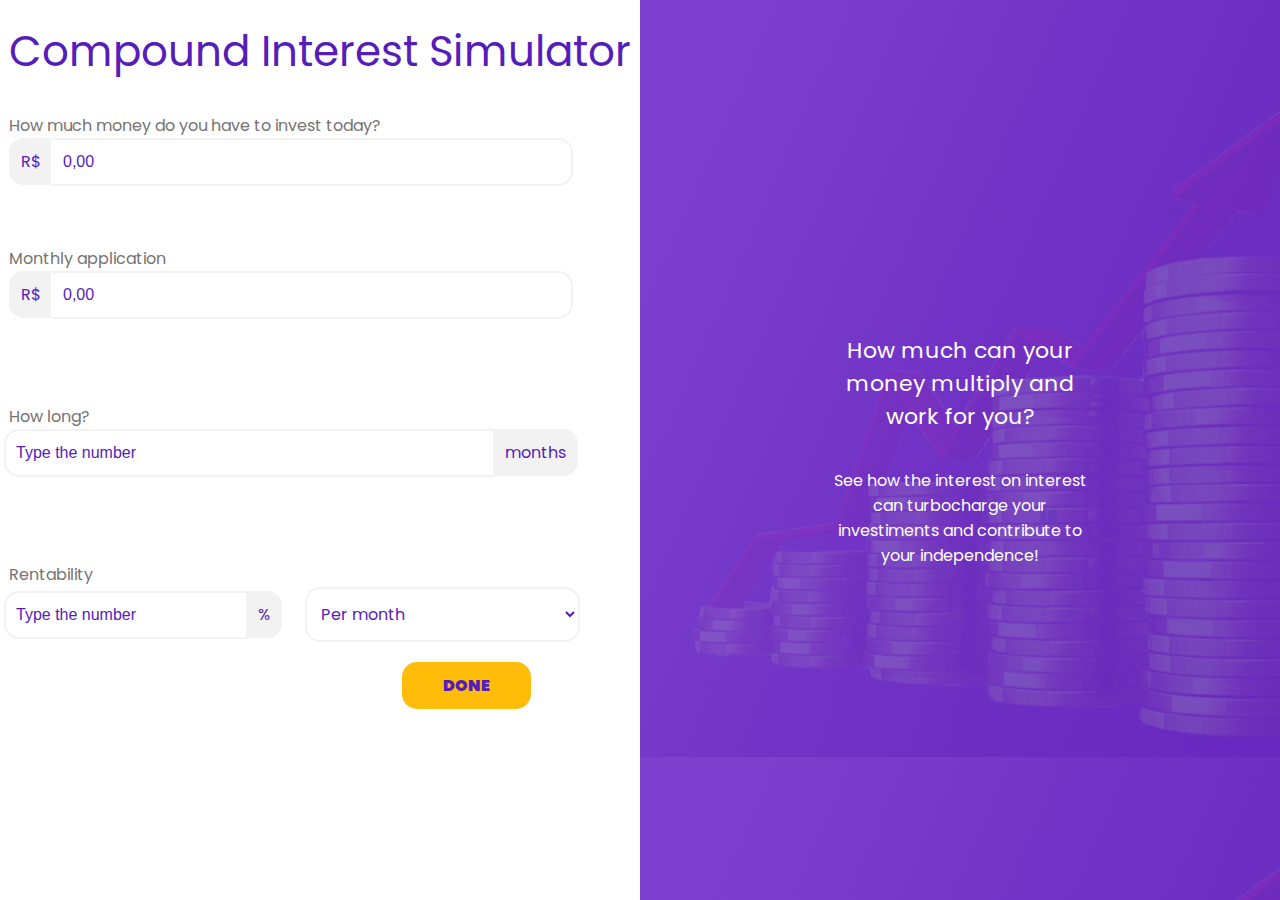
<file: index.html>
<!DOCTYPE html>
<html lang="en">
<head>
    <meta charset="UTF-8">
    <meta http-equiv="X-UA-Compatible" content="IE=edge">
    <meta name="viewport" content="width=device-width, initial-scale=1.0">
    <title>Me Poupe! Know how invest and save money </title>
    <link rel="shortcut icon" href="images/calculator-icon.ico" type="image/x-icon">
    <link rel="stylesheet" href="style.css">
</head>
<body>
    <div id="full-display">
        <main id = "left-display">
            <div id = "first-left-display">
                <div class = "left-on-top">Compound Interest Simulator</div>
                <div class="info">
                    <label for="info1">How much money do you have to invest today?</label>
                    <span>R$</span><input name="info1" id="info1" class="firstinputs" autofocus>
                </div>
                <div class="info">
                        <label for="info2">Monthly application</label>
                        <span>R$</span><input name="info2" id="info2" class="firstinputs">
                </div>
                <div class="info">
                        <label for="info3">How long?</label>
                        <input type="number" name="info3" id="info3" class="penultinput" placeholder="Type the number"><span class = "spanright">months</span>
                </div>
                <div class="rentability-group">
                    <div class="info-rentability-div">
                        <label for="info4">Rentability</label>
                        <input type="number" name="info4" id="info4" class="lastinput" placeholder="Type the number"><span class = "spanright">%</span>
                    </div>
                    <div class="info-rentability-div">
                        <select name="rentability-select" id="rentability-camp">
                            <option value = "pmonth" class = "rentability-m">Per month</option>
                            <option value = "pyear" class = "rentability-y" >Per year</option>
                        </select>
                    </div>
                </div>
                <button onclick = "done()" id="done-button">Done</button>
            </div>
            
            <div id="second-left-display">
                <div class = "left-on-top">Compound Interest Simulator</div>
                <div class = "top-first-message">
                    Now that you've seen that the interest can make you rich,
                </div>
                <div class = "top-second-message">
                    It's time to let them into your life and do your money work for you
                </div>
            
                <div class="investiment-result-div">
                    <div class = "investiment-result">
                        <p><strong>Invested Money</strong></p>
                        <div class="investment-result-value invested-money">
                            #result
                        </div>
                    </div>
                    <div class = "investiment-result">
                        <p><strong>Interest earned in the period</strong></p>
                        <div class="investment-result-value interest-earned">
                            #result
                        </div>
                    </div>
                </div>

                <div class="full-result-value-div">
                    <p><strong>Accumulated Total</strong></p>
                    <div class = "accumulated-total-value">
                        #result
                    </div>
                </div>
                
                <button type="reset" onclick = "redo()" id="redo-button">Redo simulation</button>
            </div>
        </main>

        <section id = "right-display">
            <div class="first-right">
                How much can your money multiply and work for you?
            </div>
            <div class="second-right">
                See how the interest on interest can turbocharge your investiments and contribute to your independence!
            </div>
        </section>
    </div>
    <script src="vendor/simple-mask-money.js"></script>
    <script src="script.js"></script>

    
</body>
</html>
</file>
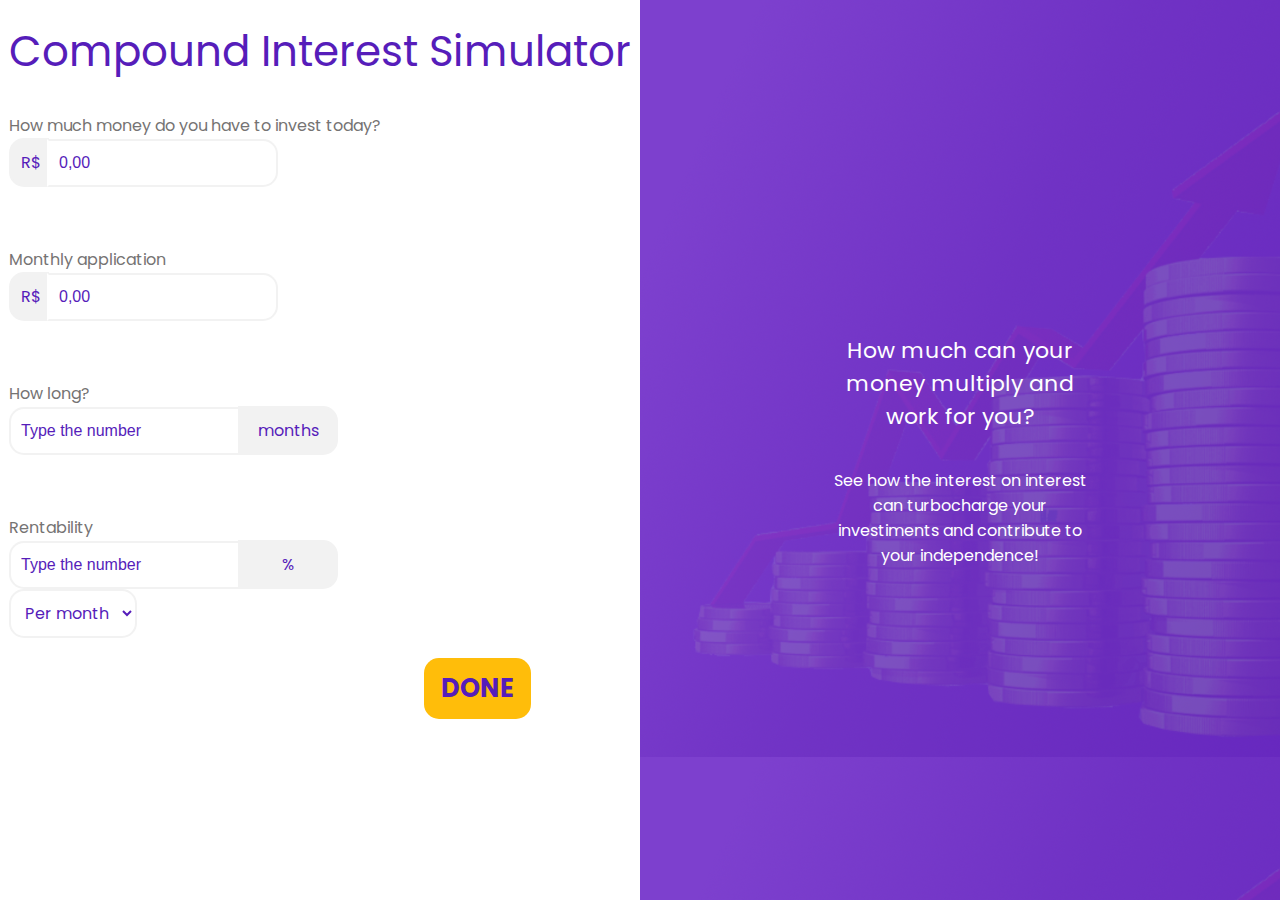
<file: me poupe Copy/index.html>
<!DOCTYPE html>
<html lang="en">
<head>
    <meta charset="UTF-8">
    <meta http-equiv="X-UA-Compatible" content="IE=edge">
    <meta name="viewport" content="width=device-width, initial-scale=1.0">
    <title>Me Poupe! Know how invest and save money </title>
    <link rel="stylesheet" href="style.css">
</head>
<body>
    <div id="full-display">
        <main id = "left-display">
            <div id = "first-left-display">
                <div class = "left-on-top">Compound Interest Simulator</div>
                <div class="info">
                    <label for="info1">How much money do you have to invest today?</label>
                    <div><span>R$</span><input name="info1" id="info1" class="firstinputs" autofocus></div>
                </div>
                <div class="info">
                        <label for="info2">Monthly application</label>
                        <div><span>R$</span><input name="info2" id="info2" class="firstinputs"></div>
                </div>
                <div class="info">
                        <label for="info3">How long?</label>
                        <div>
                            <input type="number" name="info3" id="info3" class="lastsinputs" placeholder="Type the number"><span class = "spanright">months</span>
                        </div>
                </div>
                <div class="rentability-group">
                    <div class="info-rentability-div">
                        <label for="info4">Rentability</label>
                        <div><input type="number" name="info4" id="info4" class="lastsinputs" placeholder="Type the number"><span class = "spanright">%</span></div>
                    </div>
                    <div class="info-rentability-div">
                        <select name="rentability-select" id="rentability-camp">
                            <option value = "pmonth" class = "rentability-m">Per month</option>
                            <option value = "pyear" class = "rentability-y" >Per year</option>
                        </select>
                    </div>
                </div>
                <button onclick = "done()" id="done-button">Done</button>
            </div>
            
            <div id="second-left-display">
                <div class = "left-on-top">Compound Interest Simulator</div>
                <div class = "top-first-message">
                    Now that you've seen that the interest can make you rich,
                </div>
                <div class = "top-second-message">
                    It's time to let them into your life and do your money work for you
                </div>
            
                <div class="investiment-result-div">
                    <div class = "investiment-result">
                        <p><strong>Invested Money</strong></p>
                        <div class="investment-result-value invested-money">
                            #result
                        </div>
                    </div>
                    <div class = "investiment-result">
                        <p><strong>Interest earned in the period</strong></p>
                        <div class="investment-result-value interest-earned">
                            #result
                        </div>
                    </div>
                </div>

                <div class="full-result-value-div">
                    <p><strong>Accumulated Total</strong></p>
                    <div class = "accumulated-total-value">
                        #result
                    </div>
                </div>
                
                <button type="reset" onclick = "redo()" id="redo-button">Redo simulation</button>
            </div>
        </main>

        <section id = "right-display">
            <div class="first-right">
                How much can your money multiply and work for you?
            </div>
            <div class="second-right">
                See how the interest on interest can turbocharge your investiments and contribute to your independence!
            </div>
        </section>
    </div>
    <script src="vendor/simple-mask-money.js"></script>
    <script src="script.js"></script>

    
</body>
</html>
</file>
<file: style.css>
@import url('https://fonts.googleapis.com/css2?family=Poppins&display=swap');
*{
    margin: 0px;
    padding: 0px;
    text-decoration: none;
}

body{
    font-family: 'Poppins', sans-serif;
}

::placeholder{
    color: #561dba;
}

span{
    font-family: 'Poppins', sans-serif;
    color: #561dba;
    font-size: 1em;
    text-align: center;
    border: 2px solid #f2f2f2;
    background-color: #f2f2f2;
    border-top-left-radius: 15px;
    border-top-right-radius: 0px;
    border-bottom-right-radius: 0px;
    border-bottom-left-radius: 15px;
    margin: 0;
    padding: 10px;
    margin-right: -1px;
    box-sizing: border-box;
}

.spanright{
    font-family: 'Poppins', sans-serif;
    color: #561dba;
    margin-left: -1px;
    font-size: 1em;
    text-align: center;
    border: 2px solid #f2f2f2;
    background-color: #f2f2f2;
    border-top-left-radius: 0px;
    border-top-right-radius: 15px;
    border-bottom-right-radius: 15px;
    border-bottom-left-radius: 0px;
    box-sizing: border-box;
}

.firstinputs{
    color: #561dba;
    margin-left: -1px;
    min-width: 0;
    font-size: 1em;
    padding: 13px 10px;
    border: 2px solid #f2f2f2;
    border-radius: 15px;
    border-top-left-radius: 0;
    border-bottom-left-radius: 0;
    border-left-color: transparent;
    outline: 0;
    width: 80%;
}

.penultinput{
    color: #561dba;
    margin-right: -1px;
    margin-left: -5px;
    min-width: 0;
    font-size: 1em;
    padding: 13px 10px;
    border: 2px solid #f2f2f2;
    border-radius: 15px;
    border-top-right-radius: 0;
    border-bottom-right-radius: 0;
    border-right-color: transparent;
    outline: 0;
    width: 75%;
}

.lastinput{
    color: #561dba;
    margin-right: -1px;
    margin-left: -5px;
    min-width: 220px;
    max-width: 250px;
    font-size: 1em;
    padding: 13px 10px;
    border: 2px solid #f2f2f2;
    border-radius: 15px;
    border-top-right-radius: 0;
    border-bottom-right-radius: 0;
    border-right-color: transparent;
    outline: 0;
}

select{
    font-family: 'Poppins', sans-serif;
    color: #561dba;
    min-width: 275px;
    margin-left: 20px;
    font-size: 1em;
    text-align: start;
    border: 2px solid #f2f2f2;
    background-color: white;
    border-radius: 15px;
    padding: 13px 10px;
}

.info-rentability-div{
    display: inline;
    font-size: 16px;
}

label{
    display: block;
    color: rgb(117, 115, 115);
}

#done-button{
    font-family: 'Poppins', sans-serif;
    font-size: 1em;
    padding: 10px 40px;
    margin-right: 100px;
    border: 1px solid transparent;
    color: #561dba;
    background-color: #ffbd0a;
    border-radius: 15px;
    margin-left: auto;
    font-weight: 900;
    text-transform: uppercase;

}

button:hover{
    background-color: #f5cb59;
}

#full-display{
    height: 100vh;
    display: grid;
    grid-template-columns: repeat(2, 1fr);
}


#left-display{
    display: block;
    overflow-y: scroll;
    padding-bottom: 100px;
}

#first-left-display{
    display: flex;
    flex-direction: column;
    flex-wrap: wrap;
    align-content: space-around;
    align-items: stretch;
    gap: 20px 10px;
}

.left-on-top{
    font-family: 'Poppins', sans-serif;
    font-size: 42px;
    color: #561dba;
    margin: 20px auto 10px auto;
}

.info{
    font-size: 16px;
    margin-bottom: 40px;
}

#second-left-display{
    display: none;
    flex-direction: column;
    flex-wrap: wrap;
    align-items: center;
    justify-content: center;
    gap: 45px;
    /*flex-start, flex-end, center, stretch, space-around, space-between*/
}

.top-first-message{
    color: #561dba;
    font-size: 1.3em;
    font-weight: 900;
}

.top-second-message{
    color: rgb(117, 115, 115);
    font-size: 1.1em;
    margin-top: -25px;
    margin-bottom: 30px;
}

.top-message > strong{
    font-size: 1.6em;
    font-weight: 900;
}

strong{
    color: #777777;
}

.investiment-result-div{
    display: flex;
    flex-direction: row;
    gap: 100px;
    align-content: stretch;
    align-items: stretch;
    justify-content: space-around;
    text-align: center;
}

.investiment-result{
    display: inline;
    box-sizing: border-box;
    text-align: center;
}

.investment-result-value{
    border: 2px solid #f2f2f2;
    color: #561dba;
    background-color: #F2F2F2;
    border-radius: 15px;
    padding: 40px 70px;
    width: 100px;
    font-weight: 900;
    font-size: 1.2em;
}

.accumulated-total-value{
    border: 2px solid #f2f2f2;
    color: white;
    background-color: #561DBA;
    border-radius: 15px;
    padding: 40px 240px;
    text-align: center;
    font-weight: 900;
    font-size: 1.3em;
}

.full-result-value-div{
    text-align: center;
}

#redo-button{
    font-family: 'Poppins', sans-serif;
    font-size: 1em;
    padding: 12px 50px;
    border: 1px solid transparent;
    color: #561dba;
    background-color: #ffbd0a;
    border-radius: 15px;
    margin: auto;
    font-weight: bold;
    text-transform: uppercase;
}

#redo-button:hover{
    background-color: #f5cb59;
}

section#right-display{
    background: linear-gradient(to right, #541d9c, #7c3ece 50%, #6222bb);
    background-image: url("images/backgroundcoin.png");
    display: grid;
    grid-template-rows: 1fr 1fr;
    justify-items: center;
    grid-gap: 35px;
}


div.first-right{
    font-size: 22px;
    color: white;
    width: 40%;
    text-align: center;
    align-self: end;
}

div.second-right{
    font-size: 16px;
    color: white;
    width: 40%;
    align-self: start;
    text-align: center;
}
</file>
<file: me poupe Copy/style.css>
/*
1°ª tela
- Corrigir o tamanho dos spans
- Corrigir o tamanho dos inputs para ocupar mais a tela

2ª tela
- deixar os 2 primeiros resultados do mesmo tamanho
*/

@import url('https://fonts.googleapis.com/css2?family=Poppins&display=swap');
*{
    margin: 0px;
    padding: 0px;
    text-decoration: none;
}

body{
    font-family: 'Poppins', sans-serif;
}

select{
    font-family: 'Poppins', sans-serif;
    color: #561dba;
    font-size: 1em;
    text-align: center;
    border: 2px solid #f2f2f2;
    background-color: white;
    border-radius: 15px;
    box-sizing: border-box;
    padding: 10px;
}

::placeholder{
    color: #561dba;
}

span{
    display: inline-block;
    font-family: 'Poppins', sans-serif;
    color: #561dba;
    font-size: 1em;
    text-align: center;
    border: 2px solid #f2f2f2;
    background-color: #f2f2f2;
    border-top-left-radius: 15px;
    border-top-right-radius: 0px;
    border-bottom-right-radius: 0px;
    border-bottom-left-radius: 15px;
    margin: 0;
    padding: 10px;
    margin-right: -1px;
    box-sizing: border-box;
    height: 100%;
    width: 40px;
}

.spanright{
    display: inline-block;
    font-family: 'Poppins', sans-serif;
    color: #561dba;
    margin-left: -1px;
    font-size: 1em;
    text-align: center;
    border: 2px solid #f2f2f2;
    background-color: #f2f2f2;
    border-top-left-radius: 0px;
    border-top-right-radius: 15px;
    border-bottom-right-radius: 15px;
    border-bottom-left-radius: 0px;
    box-sizing: border-box;
    height: 100%;
    width: 100px;
}

.firstinputs{
    color: #561dba;
    margin-left: -1px;
    min-width: 0;
    font-size: 1em;
    padding: 13px 10px;
    border: 2px solid #f2f2f2;
    border-radius: 15px;
    border-top-left-radius: 0;
    border-bottom-left-radius: 0;
    border-left-color: transparent;
    outline: 0;
}

.lastsinputs{
    color: #561dba;
    margin-right: -1px;
    min-width: 0;
    font-size: 1em;
    padding: 13px 10px;
    border: 2px solid #f2f2f2;
    border-radius: 15px;
    border-top-right-radius: 0;
    border-bottom-right-radius: 0;
    border-right-color: transparent;
    outline: 0;
}

label{
    display: block;
    color: rgb(117, 115, 115);
}

button{
    font-family: 'Poppins', sans-serif;
    font-size: 1.6em;
    padding: 10px 16px;
    margin-right: 100px;
    border: 1px solid transparent;
    color: #561dba;
    background-color: #ffbd0a;
    border-radius: 15px;
    margin-left: auto;
    font-weight: bold;
    text-transform: uppercase;

}

button:hover{
    background-color: #f5cb59;
}

#full-display{
    height: 100vh;
    display: grid;
    grid-template-columns: repeat(2, 1fr);
}

.info-rentability-div{
    display: inline;
    font-size: 16px;
}

#left-display{
    display: block;
}

#first-left-display{
    display: flex;
    flex-direction: column;
    flex-wrap: wrap;
    align-content: space-around;
    align-items: stretch;
    gap: 20px 10px;
}

div{
    border-radius: 68px;
}

.left-on-top{
    font-family: 'Poppins', sans-serif;
    font-size: 42px;
    color: #561dba;
    margin: 20px auto 10px auto;
}

.info{
    font-size: 16px;
    margin-bottom: 40px;
}

#second-left-display{
    display: none;
    flex-direction: column;
    flex-wrap: wrap;
    align-items: center;
    justify-content: center;
    gap: 45px;
    /*flex-start, flex-end, center, stretch, space-around, space-between*/
}

.top-first-message{
    color: #561dba;
    font-size: 1.3em;
    font-weight: 900;
}

.top-second-message{
    color: rgb(117, 115, 115);
    font-size: 1.1em;
    margin-top: -25px;
    margin-bottom: 30px;
}

.top-message > strong{
    font-size: 1.6em;
    font-weight: 900;
}

strong{
    color: #777777;
}

.investiment-result-div{
    display: flex;
    flex-direction: row;
    gap: 170px;
    align-content: stretch;
    align-items: stretch;
    justify-content: space-around;
    text-align: center;
}

.investiment-result{
    display: inline;
    box-sizing: border-box;
    text-align: center;
}

.investment-result-value{
    border: 2px solid #f2f2f2;
    color: #561dba;
    background-color: #F2F2F2;
    border-radius: 15px;
    padding: 40px 50px;
}

.accumulated-total-value{
    border: 2px solid #f2f2f2;
    color: white;
    background-color: #561DBA;
    border-radius: 15px;
    padding: 40px 290px;
    text-align: center;
}

.full-result-value-div{
    text-align: center;
}

#redo-button{
    font-family: 'Poppins', sans-serif;
    font-size: 1.6em;
    padding: 5px 5px;
    border: 1px solid transparent;
    color: #561dba;
    background-color: #ffbd0a;
    border-radius: 15px;
    margin: auto;
    font-weight: bold;
    text-transform: uppercase;
}

#redo-button:hover{
    background-color: #f5cb59;
}

section#right-display{
    background: linear-gradient(to right, #541d9c, #7c3ece 50%, #6222bb);
    background-image: url("images/backgroundcoin.png");
    display: grid;
    grid-template-rows: 1fr 1fr;
    justify-items: center;
    grid-gap: 35px;
}


div.first-right{
    font-size: 22px;
    color: white;
    width: 40%;
    text-align: center;
    align-self: end;
}

div.second-right{
    font-size: 16px;
    color: white;
    width: 40%;
    align-self: start;
    text-align: center;
}
</file>
